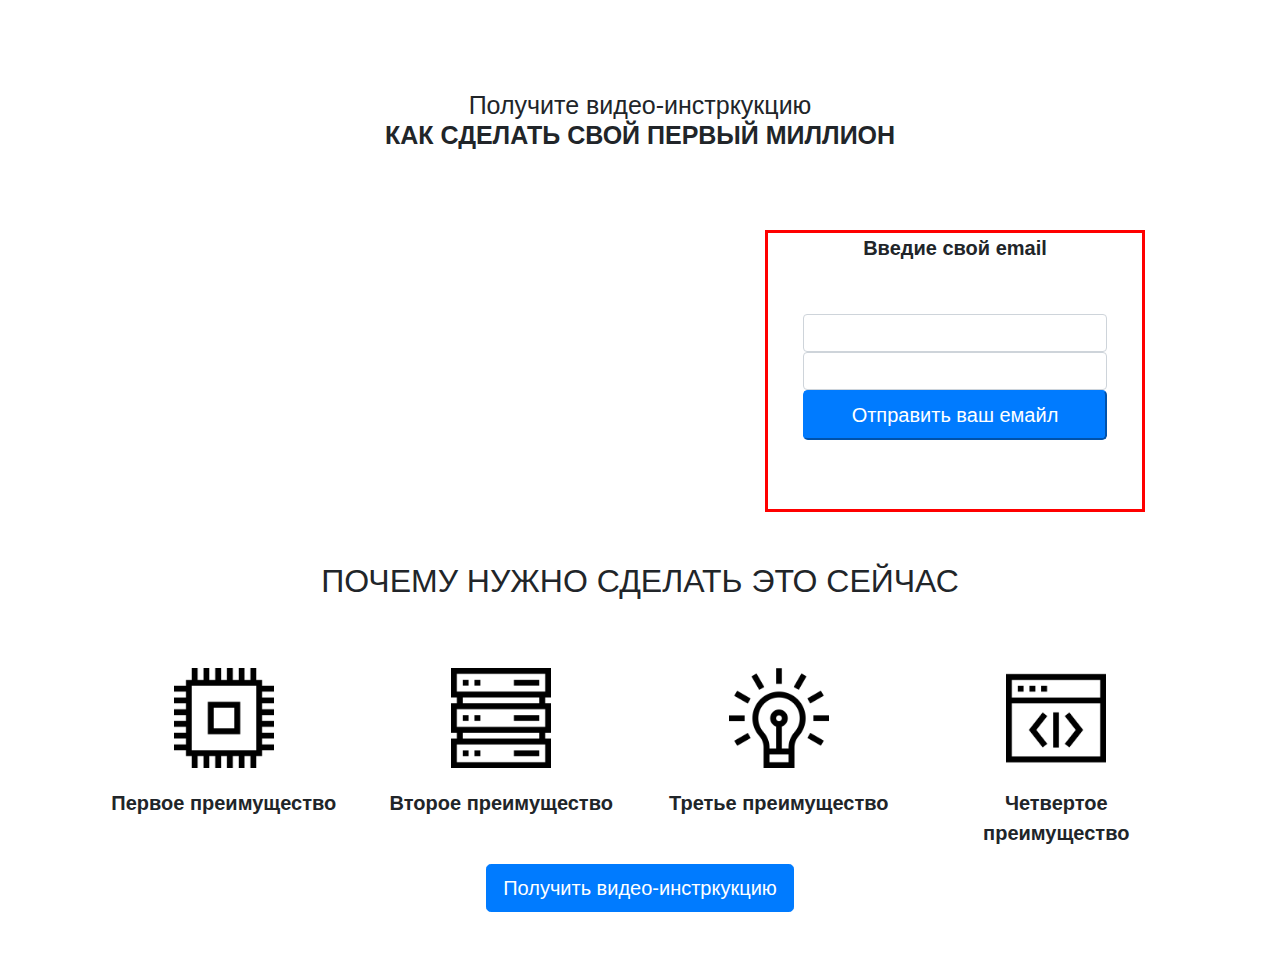
<file: project1/index.html>
<!DOCTYPE html>
<html lang="en">

<head>
    <meta charset="UTF-8">
    <meta name="viewport" content="width=device-width, initial-scale=1.0">
    <meta http-equiv="X-UA-Compatible" content="ie=edge">
    <title>Document</title>
    <link rel="stylesheet" href="style.css">
    <link rel="stylesheet" href="bootstrap.css">
</head>

<body>

    <div class="section">
        <div class="container">
            <div class="row">
                <div class="col-lg-6 offset-lg-3 col-md-12">
                    <h1 class="header text-center">
                        <span style="display:block">Получите видео-инстркукцию</span>
                        <strong class="text-uppercase">Как сделать свой первый миллион</strong>
                    </h1>
                </div>
            </div>
            <!-- 
        другая строка -->

            <div class="row">
                <div class="col-lg-6 offset-lg-1">
                    <iframe width="100%" height="315" src="https://www.youtube.com/embed/53UnXy-V-WQ" frameborder="0"
                        allow="accelerometer; autoplay; encrypted-media; gyroscope; picture-in-picture"
                        allowfullscreen></iframe>

                </div>
                <div class="col-lg-4 form-btn">
                    <p class="form-header text-center">Введие свой email</p>
                    <form action="">
                        <div class="form-group ">
                            <input type="text" class="form-control input-lg">
                            <input type="text" class="form-control input-lg">
                            <button class="btn-primary btn-lg btn-block "> Отправить ваш емайл</button>
                        </div>
                    </form>
                </div>
            </div>


            <div class="section">
                <div class="container">
                    <div class="feature">
                        <div class="row">
                            <div class="col-lg-12">
                                <h2 class="text-uppercase text-center">Почему нужно сделать это сейчас</h2>
                            </div>
                        </div>
                    </div>
                    <div class="feature-icons text-center">
                        <div class="row">
                            <div class="col-lg-3 col-md-6 "><img src="cpu.png" width="100px" height="100px" alt="">
                                <p>Первое преимущество</p>
                            </div>
                            <div class="col-lg-3 col-md-6 "><img src="server.png" alt="" width="100px" height="100px">
                                <p>Второе преимущество</p>
                            </div>
                            <div class="col-lg-3 col-md-6 "><img src="xg.png" alt="" width="100px" height="100px">
                                <p>Третье преимущество</p>
                            </div>
                            <div class="col-lg-3 col-md-6 "><img src="code.png" alt="" width="100px" height="100px">
                                <p>Четвертое преимущество</p>
                            </div>

                        </div>
                        <button class="btn btn-primary btn-lg center-block">Получить видео-инстркукцию</button>
                    </div>
                </div>
            </div>

        </div>
    </div>


</body>

</html>
</file>
<file: project1/style.css>
.section {
    padding: 30px 0
}

.header {
    margin: 60px auto;
    font-size: 25px;
}

.container {}

.col-lg-6 {}

p {
    font-size: 20px;
    font-weight: 700;
}

form {

    padding: 35px 20px;
}

.form-btn {
    border: 3px solid red;
    margin: 20px 30px;
}

button {
    margin-top: 20px;
}

.feature-icons {
    margin-top: 60px;
}

.feature-icons p {
    margin-top: 20px;
}
</file>
